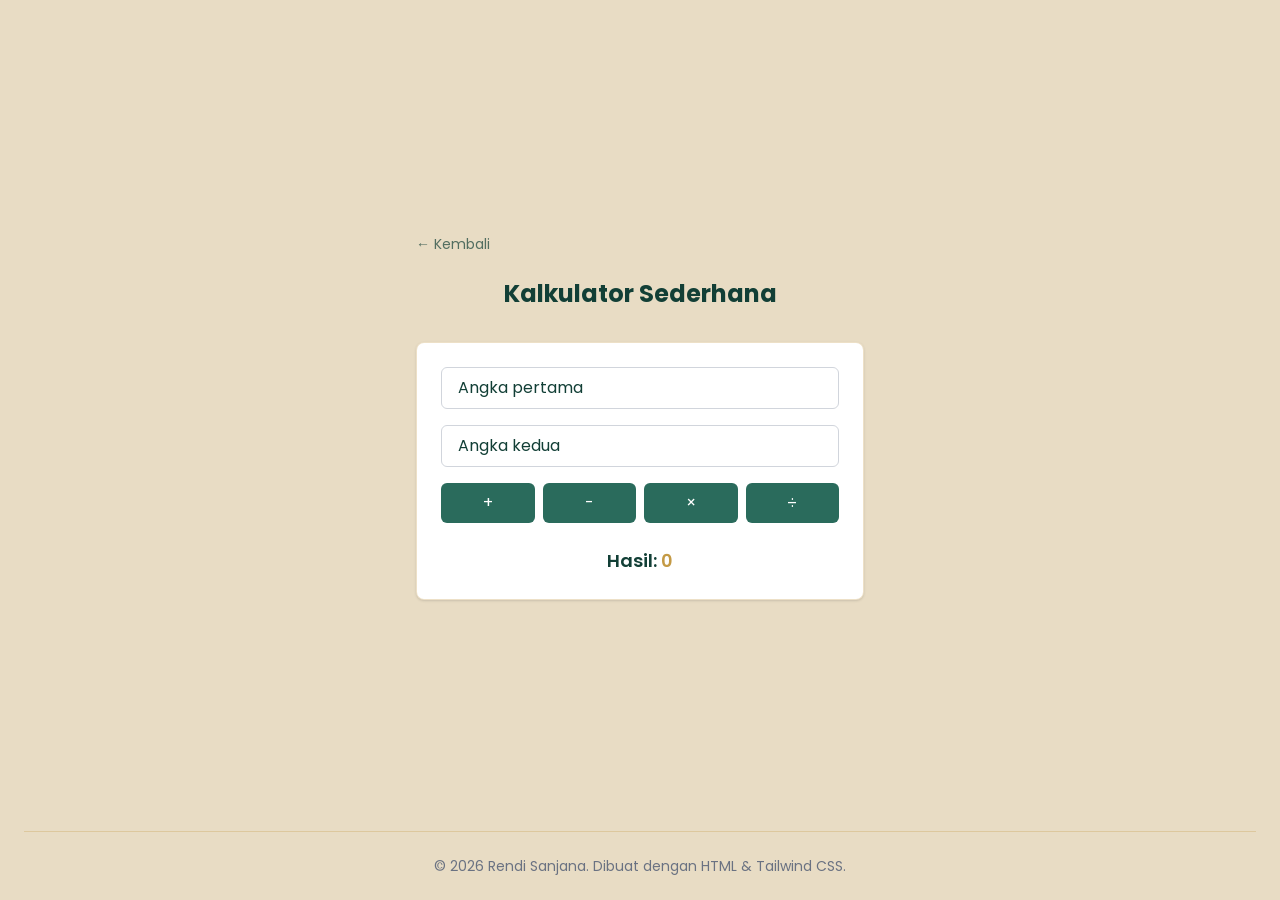
<file: kalkulator.html>
<!doctype html>
<html lang="id">
  <head>
    <meta charset="UTF-8" />
    <meta name="viewport" content="width=device-width, initial-scale=1.0" />
    <title>Kalkulator - Rendi Sanjana</title>
    <link rel="preconnect" href="https://fonts.googleapis.com" />
    <link
      href="https://fonts.googleapis.com/css2?family=Poppins:wght@400;500;600;700&display=swap"
      rel="stylesheet"
    />
    <link rel="stylesheet" href="src/style.css" />
    <link rel="icon" href="img/profil.jpg" />
    <link
      rel="icon"
      type="image/png"
      sizes="16x16"
      href="img/favicon-32x32.png"
    />
    <link rel="manifest" href="/site.webmanifest" />
    <style>
      body {
        font-family: "Poppins", sans-serif;
      }
    </style>
  </head>

  <body
    class="bg-[#E8DCC4] text-[#123F36] min-h-screen flex flex-col justify-between items-center px-6 pt-10"
  >
    <main class="w-full flex flex-col items-center flex-grow justify-center">
      <section class="max-w-md w-full">
        <a
          href="proyek.html"
          class="inline-block mb-6 text-sm text-[#123F36]/70 hover:text-[#123F36] transition"
          >&larr; Kembali</a
        >

        <h1 class="text-2xl font-bold text-center mb-8">
          Kalkulator Sederhana
        </h1>

        <div
          class="bg-white border border-[#C49A45]/30 rounded-lg p-6 flex flex-col gap-4 shadow-sm w-full"
        >
          <input
            id="angka1"
            type="number"
            placeholder="Angka pertama"
            class="w-full border border-gray-300 rounded-md px-4 py-2 focus:outline-none focus:border-[#2A6B5C]"
          />

          <input
            id="angka2"
            type="number"
            placeholder="Angka kedua"
            class="w-full border border-gray-300 rounded-md px-4 py-2 focus:outline-none focus:border-[#2A6B5C]"
          />

          <div class="grid grid-cols-4 gap-2">
            <button
              onclick="hitung('+')"
              class="bg-[#2A6B5C] text-white rounded-md py-2 hover:bg-[#123F36] transition"
            >
              +
            </button>
            <button
              onclick="hitung('-')"
              class="bg-[#2A6B5C] text-white rounded-md py-2 hover:bg-[#123F36] transition"
            >
              -
            </button>
            <button
              onclick="hitung('*')"
              class="bg-[#2A6B5C] text-white rounded-md py-2 hover:bg-[#123F36] transition"
            >
              &times;
            </button>
            <button
              onclick="hitung('/')"
              class="bg-[#2A6B5C] text-white rounded-md py-2 hover:bg-[#123F36] transition"
            >
              &divide;
            </button>
          </div>

          <p class="text-center text-lg font-semibold mt-2">
            Hasil: <span id="hasil" class="text-[#C49A45]">0</span>
          </p>
          <!-- pesan error -->
          <p id="pesanError" class="text-center text-red-500 text-sm hidden">
            &lt;---hurup kecil ---&gt;
          </p>
        </div>
      </section>
    </main>

    <!-- footer -->
    <footer
      class="w-full text-center py-6 mt-10 text-sm text-gray-500 border-t border-[#C49A45]/30"
    >
      <p>&copy; 2026 Rendi Sanjana. Dibuat dengan HTML &amp; Tailwind CSS.</p>
    </footer>

    <script src="kalkulator.js"></script>
  </body>
</html>
</file>
<file: src/style.css>
/*! tailwindcss v4.3.3 | MIT License | https://tailwindcss.com */
@layer properties;
@layer theme, base, components, utilities;
@layer theme {
  :root, :host {
    --font-sans: -apple-system, BlinkMacSystemFont, "Segoe UI", Roboto, "Helvetica Neue",
      "Noto Sans", Arial, sans-serif, "Apple Color Emoji", "Segoe UI Emoji",
      "Segoe UI Symbol", "Noto Color Emoji";
    --font-mono: ui-monospace, SFMono-Regular, Menlo, Monaco, Consolas, "Liberation Mono",
      "Courier New", monospace;
    --color-red-500: oklch(63.7% 0.237 25.331);
    --color-green-600: oklch(62.7% 0.194 149.214);
    --color-blue-600: oklch(54.6% 0.245 262.881);
    --color-gray-200: oklch(92.8% 0.006 264.531);
    --color-gray-300: oklch(87.2% 0.01 258.338);
    --color-gray-400: oklch(70.7% 0.022 261.325);
    --color-gray-500: oklch(55.1% 0.027 264.364);
    --color-gray-600: oklch(44.6% 0.03 256.802);
    --color-gray-800: oklch(27.8% 0.033 256.848);
    --color-gray-900: oklch(21% 0.034 264.665);
    --color-black: #000;
    --color-white: #fff;
    --spacing: 0.25rem;
    --container-md: 28rem;
    --container-lg: 32rem;
    --container-2xl: 42rem;
    --container-3xl: 48rem;
    --container-4xl: 56rem;
    --container-5xl: 64rem;
    --text-xs: 0.75rem;
    --text-xs--line-height: calc(1 / 0.75);
    --text-sm: 0.875rem;
    --text-sm--line-height: calc(1.25 / 0.875);
    --text-base: 1rem;
    --text-base--line-height: calc(1.5 / 1);
    --text-lg: 1.125rem;
    --text-lg--line-height: calc(1.75 / 1.125);
    --text-xl: 1.25rem;
    --text-xl--line-height: calc(1.75 / 1.25);
    --text-2xl: 1.5rem;
    --text-2xl--line-height: calc(2 / 1.5);
    --text-3xl: 1.875rem;
    --text-3xl--line-height: calc(2.25 / 1.875);
    --text-4xl: 2.25rem;
    --text-4xl--line-height: calc(2.5 / 2.25);
    --text-5xl: 3rem;
    --text-5xl--line-height: 1;
    --font-weight-semibold: 600;
    --font-weight-bold: 700;
    --tracking-wide: 0.025em;
    --leading-relaxed: 1.625;
    --radius-md: 0.375rem;
    --radius-lg: 0.5rem;
    --radius-2xl: 1rem;
    --ease-in-out: cubic-bezier(0.4, 0, 0.2, 1);
    --default-transition-duration: 150ms;
    --default-transition-timing-function: cubic-bezier(0.4, 0, 0.2, 1);
    --default-font-family: var(--font-sans);
    --default-mono-font-family: var(--font-mono);
  }
}
@layer base {
  *, ::after, ::before, ::backdrop, ::file-selector-button {
    box-sizing: border-box;
    margin: 0;
    padding: 0;
    border: 0 solid;
  }
  html, :host {
    line-height: 1.5;
    -webkit-text-size-adjust: 100%;
    tab-size: 4;
    font-family: var(--default-font-family, -apple-system, BlinkMacSystemFont, "Segoe UI", Roboto, "Helvetica Neue", "Noto Sans", Arial, sans-serif, "Apple Color Emoji", "Segoe UI Emoji", "Segoe UI Symbol", "Noto Color Emoji");
    font-feature-settings: var(--default-font-feature-settings, normal);
    font-variation-settings: var(--default-font-variation-settings, normal);
    -webkit-tap-highlight-color: transparent;
  }
  hr {
    height: 0;
    color: inherit;
    border-top-width: 1px;
  }
  abbr:where([title]) {
    -webkit-text-decoration: underline dotted;
    text-decoration: underline dotted;
  }
  h1, h2, h3, h4, h5, h6 {
    font-size: inherit;
    font-weight: inherit;
  }
  a {
    color: inherit;
    -webkit-text-decoration: inherit;
    text-decoration: inherit;
  }
  b, strong {
    font-weight: bolder;
  }
  code, kbd, samp, pre {
    font-family: var(--default-mono-font-family, ui-monospace, SFMono-Regular, Menlo, Monaco, Consolas, "Liberation Mono", "Courier New", monospace);
    font-feature-settings: var(--default-mono-font-feature-settings, normal);
    font-variation-settings: var(--default-mono-font-variation-settings, normal);
    font-size: 1em;
  }
  small {
    font-size: 80%;
  }
  sub, sup {
    font-size: 75%;
    line-height: 0;
    position: relative;
    vertical-align: baseline;
  }
  sub {
    bottom: -0.25em;
  }
  sup {
    top: -0.5em;
  }
  table {
    text-indent: 0;
    border-color: inherit;
    border-collapse: collapse;
  }
  :-moz-focusring:where(:not(iframe)) {
    outline: auto;
  }
  progress {
    vertical-align: baseline;
  }
  summary {
    display: list-item;
  }
  ol, ul, menu {
    list-style: none;
  }
  img, svg, video, canvas, audio, iframe, embed, object {
    display: block;
    vertical-align: middle;
  }
  img, video {
    max-width: 100%;
    height: auto;
  }
  button, input, select, optgroup, textarea, ::file-selector-button {
    font: inherit;
    font-feature-settings: inherit;
    font-variation-settings: inherit;
    letter-spacing: inherit;
    color: inherit;
    border-radius: 0;
    background-color: transparent;
    opacity: 1;
  }
  :where(select:is([multiple], [size])) optgroup {
    font-weight: bolder;
  }
  :where(select:is([multiple], [size])) optgroup option {
    padding-inline-start: 20px;
  }
  ::file-selector-button {
    margin-inline-end: 4px;
  }
  ::placeholder {
    opacity: 1;
  }
  @supports (not (-webkit-appearance: -apple-pay-button))  or (contain-intrinsic-size: 1px) {
    ::placeholder {
      color: currentcolor;
      @supports (color: color-mix(in lab, red, red)) {
        color: color-mix(in oklab, currentcolor 50%, transparent);
      }
    }
  }
  textarea {
    resize: vertical;
  }
  ::-webkit-search-decoration {
    -webkit-appearance: none;
  }
  ::-webkit-date-and-time-value {
    min-height: 1lh;
    text-align: inherit;
  }
  ::-webkit-datetime-edit {
    display: inline-flex;
  }
  ::-webkit-datetime-edit-fields-wrapper {
    padding: 0;
  }
  ::-webkit-datetime-edit, ::-webkit-datetime-edit-year-field, ::-webkit-datetime-edit-month-field, ::-webkit-datetime-edit-day-field, ::-webkit-datetime-edit-hour-field, ::-webkit-datetime-edit-minute-field, ::-webkit-datetime-edit-second-field, ::-webkit-datetime-edit-millisecond-field, ::-webkit-datetime-edit-meridiem-field {
    padding-block: 0;
  }
  ::-webkit-calendar-picker-indicator {
    line-height: 1;
  }
  :-moz-ui-invalid {
    box-shadow: none;
  }
  button, input:where([type="button"], [type="reset"], [type="submit"]), ::file-selector-button {
    appearance: button;
  }
  ::-webkit-inner-spin-button, ::-webkit-outer-spin-button {
    height: auto;
  }
  [hidden]:where(:not([hidden="until-found"])) {
    display: none !important;
  }
}
@layer utilities {
  .absolute {
    position: absolute;
  }
  .sticky {
    position: sticky;
  }
  .top-0 {
    top: 0px;
  }
  .top-full {
    top: 100%;
  }
  .left-0 {
    left: 0px;
  }
  .z-10 {
    z-index: 10;
  }
  .z-50 {
    z-index: 50;
  }
  .float-left {
    float: left;
  }
  .clear-both {
    clear: both;
  }
  .mx-auto {
    margin-inline: auto;
  }
  .mt-0 {
    margin-top: 0px;
  }
  .mt-1 {
    margin-top: var(--spacing);
  }
  .mt-2 {
    margin-top: calc(var(--spacing) * 2);
  }
  .mt-3 {
    margin-top: calc(var(--spacing) * 3);
  }
  .mt-4 {
    margin-top: calc(var(--spacing) * 4);
  }
  .mt-6 {
    margin-top: calc(var(--spacing) * 6);
  }
  .mt-8 {
    margin-top: calc(var(--spacing) * 8);
  }
  .mt-10 {
    margin-top: calc(var(--spacing) * 10);
  }
  .mt-12 {
    margin-top: calc(var(--spacing) * 12);
  }
  .mt-16 {
    margin-top: calc(var(--spacing) * 16);
  }
  .mt-24 {
    margin-top: calc(var(--spacing) * 24);
  }
  .mb-1 {
    margin-bottom: var(--spacing);
  }
  .mb-2 {
    margin-bottom: calc(var(--spacing) * 2);
  }
  .mb-4 {
    margin-bottom: calc(var(--spacing) * 4);
  }
  .mb-5 {
    margin-bottom: calc(var(--spacing) * 5);
  }
  .mb-6 {
    margin-bottom: calc(var(--spacing) * 6);
  }
  .mb-8 {
    margin-bottom: calc(var(--spacing) * 8);
  }
  .mb-10 {
    margin-bottom: calc(var(--spacing) * 10);
  }
  .mb-14 {
    margin-bottom: calc(var(--spacing) * 14);
  }
  .block {
    display: block;
  }
  .flex {
    display: flex;
  }
  .grid {
    display: grid;
  }
  .hidden {
    display: none;
  }
  .inline-block {
    display: inline-block;
  }
  .table {
    display: table;
  }
  .h-7 {
    height: calc(var(--spacing) * 7);
  }
  .h-40 {
    height: calc(var(--spacing) * 40);
  }
  .h-48 {
    height: calc(var(--spacing) * 48);
  }
  .h-full {
    height: 100%;
  }
  .min-h-screen {
    min-height: 100vh;
  }
  .w-7 {
    width: calc(var(--spacing) * 7);
  }
  .w-48 {
    width: calc(var(--spacing) * 48);
  }
  .w-full {
    width: 100%;
  }
  .max-w-2xl {
    max-width: var(--container-2xl);
  }
  .max-w-3xl {
    max-width: var(--container-3xl);
  }
  .max-w-4xl {
    max-width: var(--container-4xl);
  }
  .max-w-5xl {
    max-width: var(--container-5xl);
  }
  .max-w-md {
    max-width: var(--container-md);
  }
  .min-w-\[250px\] {
    min-width: 250px;
  }
  .min-w-\[300px\] {
    min-width: 300px;
  }
  .flex-1 {
    flex: 1;
  }
  .flex-shrink {
    flex-shrink: 1;
  }
  .shrink-0 {
    flex-shrink: 0;
  }
  .flex-grow {
    flex-grow: 1;
  }
  .border-collapse {
    border-collapse: collapse;
  }
  .resize {
    resize: both;
  }
  .grid-cols-1 {
    grid-template-columns: repeat(1, minmax(0, 1fr));
  }
  .grid-cols-2 {
    grid-template-columns: repeat(2, minmax(0, 1fr));
  }
  .grid-cols-4 {
    grid-template-columns: repeat(4, minmax(0, 1fr));
  }
  .flex-col {
    flex-direction: column;
  }
  .flex-row {
    flex-direction: row;
  }
  .flex-wrap {
    flex-wrap: wrap;
  }
  .items-center {
    align-items: center;
  }
  .justify-between {
    justify-content: space-between;
  }
  .justify-center {
    justify-content: center;
  }
  .justify-items-center {
    justify-items: center;
  }
  .gap-2 {
    gap: calc(var(--spacing) * 2);
  }
  .gap-4 {
    gap: calc(var(--spacing) * 4);
  }
  .gap-5 {
    gap: calc(var(--spacing) * 5);
  }
  .gap-6 {
    gap: calc(var(--spacing) * 6);
  }
  .gap-10 {
    gap: calc(var(--spacing) * 10);
  }
  .gap-x-10 {
    column-gap: calc(var(--spacing) * 10);
  }
  .gap-y-10 {
    row-gap: calc(var(--spacing) * 10);
  }
  .overflow-hidden {
    overflow: hidden;
  }
  .rounded-2xl {
    border-radius: var(--radius-2xl);
  }
  .rounded-full {
    border-radius: calc(infinity * 1px);
  }
  .rounded-lg {
    border-radius: var(--radius-lg);
  }
  .rounded-md {
    border-radius: var(--radius-md);
  }
  .border {
    border-style: var(--tw-border-style);
    border-width: 1px;
  }
  .border-4 {
    border-style: var(--tw-border-style);
    border-width: 4px;
  }
  .border-t {
    border-top-style: var(--tw-border-style);
    border-top-width: 1px;
  }
  .border-r-2 {
    border-right-style: var(--tw-border-style);
    border-right-width: 2px;
  }
  .border-b {
    border-bottom-style: var(--tw-border-style);
    border-bottom-width: 1px;
  }
  .border-b-2 {
    border-bottom-style: var(--tw-border-style);
    border-bottom-width: 2px;
  }
  .border-l-2 {
    border-left-style: var(--tw-border-style);
    border-left-width: 2px;
  }
  .border-\[\#C49A45\] {
    border-color: #C49A45;
  }
  .border-\[\#C49A45\]\/30 {
    border-color: color-mix(in oklab, #C49A45 30%, transparent);
  }
  .border-black {
    border-color: var(--color-black);
  }
  .border-gray-200 {
    border-color: var(--color-gray-200);
  }
  .border-gray-300 {
    border-color: var(--color-gray-300);
  }
  .bg-\[\#2A6B5C\] {
    background-color: #2A6B5C;
  }
  .bg-\[\#123F36\] {
    background-color: #123F36;
  }
  .bg-\[\#E8DCC4\] {
    background-color: #E8DCC4;
  }
  .bg-blue-600 {
    background-color: var(--color-blue-600);
  }
  .bg-gray-200 {
    background-color: var(--color-gray-200);
  }
  .bg-white {
    background-color: var(--color-white);
  }
  .object-cover {
    object-fit: cover;
  }
  .p-6 {
    padding: calc(var(--spacing) * 6);
  }
  .px-3 {
    padding-inline: calc(var(--spacing) * 3);
  }
  .px-4 {
    padding-inline: calc(var(--spacing) * 4);
  }
  .px-5 {
    padding-inline: calc(var(--spacing) * 5);
  }
  .px-6 {
    padding-inline: calc(var(--spacing) * 6);
  }
  .py-1 {
    padding-block: var(--spacing);
  }
  .py-2 {
    padding-block: calc(var(--spacing) * 2);
  }
  .py-3 {
    padding-block: calc(var(--spacing) * 3);
  }
  .py-4 {
    padding-block: calc(var(--spacing) * 4);
  }
  .py-6 {
    padding-block: calc(var(--spacing) * 6);
  }
  .py-10 {
    padding-block: calc(var(--spacing) * 10);
  }
  .py-20 {
    padding-block: calc(var(--spacing) * 20);
  }
  .pt-4 {
    padding-top: calc(var(--spacing) * 4);
  }
  .pt-10 {
    padding-top: calc(var(--spacing) * 10);
  }
  .pr-0 {
    padding-right: 0px;
  }
  .pr-8 {
    padding-right: calc(var(--spacing) * 8);
  }
  .pr-32 {
    padding-right: calc(var(--spacing) * 32);
  }
  .pb-1 {
    padding-bottom: var(--spacing);
  }
  .pb-10 {
    padding-bottom: calc(var(--spacing) * 10);
  }
  .pl-0 {
    padding-left: 0px;
  }
  .pl-6 {
    padding-left: calc(var(--spacing) * 6);
  }
  .pl-8 {
    padding-left: calc(var(--spacing) * 8);
  }
  .pl-32 {
    padding-left: calc(var(--spacing) * 32);
  }
  .text-center {
    text-align: center;
  }
  .text-justify {
    text-align: justify;
  }
  .text-left {
    text-align: left;
  }
  .text-right {
    text-align: right;
  }
  .text-2xl {
    font-size: var(--text-2xl);
    line-height: var(--tw-leading, var(--text-2xl--line-height));
  }
  .text-3xl {
    font-size: var(--text-3xl);
    line-height: var(--tw-leading, var(--text-3xl--line-height));
  }
  .text-4xl {
    font-size: var(--text-4xl);
    line-height: var(--tw-leading, var(--text-4xl--line-height));
  }
  .text-base {
    font-size: var(--text-base);
    line-height: var(--tw-leading, var(--text-base--line-height));
  }
  .text-lg {
    font-size: var(--text-lg);
    line-height: var(--tw-leading, var(--text-lg--line-height));
  }
  .text-sm {
    font-size: var(--text-sm);
    line-height: var(--tw-leading, var(--text-sm--line-height));
  }
  .text-xl {
    font-size: var(--text-xl);
    line-height: var(--tw-leading, var(--text-xl--line-height));
  }
  .text-xs {
    font-size: var(--text-xs);
    line-height: var(--tw-leading, var(--text-xs--line-height));
  }
  .font-bold {
    --tw-font-weight: var(--font-weight-bold);
    font-weight: var(--font-weight-bold);
  }
  .font-semibold {
    --tw-font-weight: var(--font-weight-semibold);
    font-weight: var(--font-weight-semibold);
  }
  .break-all {
    word-break: break-all;
  }
  .text-\[\#123F36\] {
    color: #123F36;
  }
  .text-\[\#123F36\]\/70 {
    color: color-mix(in oklab, #123F36 70%, transparent);
  }
  .text-\[\#C49A45\] {
    color: #C49A45;
  }
  .text-\[\#E8DCC4\] {
    color: #E8DCC4;
  }
  .text-black {
    color: var(--color-black);
  }
  .text-blue-600 {
    color: var(--color-blue-600);
  }
  .text-gray-400 {
    color: var(--color-gray-400);
  }
  .text-gray-500 {
    color: var(--color-gray-500);
  }
  .text-gray-600 {
    color: var(--color-gray-600);
  }
  .text-gray-800 {
    color: var(--color-gray-800);
  }
  .text-red-500 {
    color: var(--color-red-500);
  }
  .text-white {
    color: var(--color-white);
  }
  .underline {
    text-decoration-line: underline;
  }
  .shadow-lg {
    --tw-shadow: 0 10px 15px -3px var(--tw-shadow-color, rgb(0 0 0 / 0.1)), 0 4px 6px -4px var(--tw-shadow-color, rgb(0 0 0 / 0.1));
    box-shadow: var(--tw-inset-shadow), var(--tw-inset-ring-shadow), var(--tw-ring-offset-shadow), var(--tw-ring-shadow), var(--tw-shadow);
  }
  .shadow-sm {
    --tw-shadow: 0 1px 3px 0 var(--tw-shadow-color, rgb(0 0 0 / 0.1)), 0 1px 2px -1px var(--tw-shadow-color, rgb(0 0 0 / 0.1));
    box-shadow: var(--tw-inset-shadow), var(--tw-inset-ring-shadow), var(--tw-ring-offset-shadow), var(--tw-ring-shadow), var(--tw-shadow);
  }
  .outline {
    outline-style: var(--tw-outline-style);
    outline-width: 1px;
  }
  .transition {
    transition-property: color, background-color, border-color, outline-color, text-decoration-color, fill, stroke, --tw-gradient-from, --tw-gradient-via, --tw-gradient-to, opacity, box-shadow, transform, translate, scale, rotate, filter, -webkit-backdrop-filter, backdrop-filter, display, content-visibility, overlay, pointer-events;
    transition-timing-function: var(--tw-ease, var(--default-transition-timing-function));
    transition-duration: var(--tw-duration, var(--default-transition-duration));
  }
  .transition-all {
    transition-property: all;
    transition-timing-function: var(--tw-ease, var(--default-transition-timing-function));
    transition-duration: var(--tw-duration, var(--default-transition-duration));
  }
  @media (hover: hover) {
    .hover\:-translate-y-1:hover {
      --tw-translate-y: calc(var(--spacing) * -1);
      translate: var(--tw-translate-x) var(--tw-translate-y);
    }
    .hover\:border-blue-600:hover {
      border-color: var(--color-blue-600);
    }
    .hover\:bg-\[\#2A6B5C\]:hover {
      background-color: #2A6B5C;
    }
    .hover\:bg-\[\#123F36\]:hover {
      background-color: #123F36;
    }
    .hover\:text-\[\#123F36\]:hover {
      color: #123F36;
    }
    .hover\:text-\[\#C49A45\]:hover {
      color: #C49A45;
    }
    .hover\:text-blue-600:hover {
      color: var(--color-blue-600);
    }
    .hover\:text-white:hover {
      color: var(--color-white);
    }
    .hover\:underline:hover {
      text-decoration-line: underline;
    }
    .hover\:shadow-lg:hover {
      --tw-shadow: 0 10px 15px -3px var(--tw-shadow-color, rgb(0 0 0 / 0.1)), 0 4px 6px -4px var(--tw-shadow-color, rgb(0 0 0 / 0.1));
      box-shadow: var(--tw-inset-shadow), var(--tw-inset-ring-shadow), var(--tw-ring-offset-shadow), var(--tw-ring-shadow), var(--tw-shadow);
    }
  }
  .focus\:border-\[\#2A6B5C\]:focus {
    border-color: #2A6B5C;
  }
  .focus\:outline-none:focus {
    --tw-outline-style: none;
    outline-style: none;
  }
  @media (width >= 40rem) {
    .sm\:grid-cols-2 {
      grid-template-columns: repeat(2, minmax(0, 1fr));
    }
    .sm\:grid-cols-3 {
      grid-template-columns: repeat(3, minmax(0, 1fr));
    }
  }
  @media (width >= 48rem) {
    .md\:static {
      position: static;
    }
    .md\:mx-0 {
      margin-inline: 0px;
    }
    .md\:mt-16 {
      margin-top: calc(var(--spacing) * 16);
    }
    .md\:mt-24 {
      margin-top: calc(var(--spacing) * 24);
    }
    .md\:flex {
      display: flex;
    }
    .md\:hidden {
      display: none;
    }
    .md\:h-56 {
      height: calc(var(--spacing) * 56);
    }
    .md\:w-56 {
      width: calc(var(--spacing) * 56);
    }
    .md\:w-auto {
      width: auto;
    }
    .md\:grid-cols-2 {
      grid-template-columns: repeat(2, minmax(0, 1fr));
    }
    .md\:grid-cols-3 {
      grid-template-columns: repeat(3, minmax(0, 1fr));
    }
    .md\:flex-row {
      flex-direction: row;
    }
    .md\:justify-start {
      justify-content: flex-start;
    }
    .md\:gap-14 {
      gap: calc(var(--spacing) * 14);
    }
    .md\:gap-x-10 {
      column-gap: calc(var(--spacing) * 10);
    }
    .md\:gap-y-0 {
      row-gap: 0px;
    }
    .md\:border-r-2 {
      border-right-style: var(--tw-border-style);
      border-right-width: 2px;
    }
    .md\:border-b-0 {
      border-bottom-style: var(--tw-border-style);
      border-bottom-width: 0px;
    }
    .md\:bg-transparent {
      background-color: transparent;
    }
    .md\:p-0 {
      padding: 0px;
    }
    .md\:pt-0 {
      padding-top: 0px;
    }
    .md\:pr-8 {
      padding-right: calc(var(--spacing) * 8);
    }
    .md\:pb-0 {
      padding-bottom: 0px;
    }
    .md\:pl-8 {
      padding-left: calc(var(--spacing) * 8);
    }
    .md\:text-left {
      text-align: left;
    }
    .md\:text-right {
      text-align: right;
    }
    .md\:shadow-none {
      --tw-shadow: 0 0 #0000;
      box-shadow: var(--tw-inset-shadow), var(--tw-inset-ring-shadow), var(--tw-ring-offset-shadow), var(--tw-ring-shadow), var(--tw-shadow);
    }
  }
}
@property --tw-border-style {
  syntax: "*";
  inherits: false;
  initial-value: solid;
}
@property --tw-font-weight {
  syntax: "*";
  inherits: false;
}
@property --tw-shadow {
  syntax: "*";
  inherits: false;
  initial-value: 0 0 #0000;
}
@property --tw-shadow-color {
  syntax: "*";
  inherits: false;
}
@property --tw-shadow-alpha {
  syntax: "<percentage>";
  inherits: false;
  initial-value: 100%;
}
@property --tw-inset-shadow {
  syntax: "*";
  inherits: false;
  initial-value: 0 0 #0000;
}
@property --tw-inset-shadow-color {
  syntax: "*";
  inherits: false;
}
@property --tw-inset-shadow-alpha {
  syntax: "<percentage>";
  inherits: false;
  initial-value: 100%;
}
@property --tw-ring-color {
  syntax: "*";
  inherits: false;
}
@property --tw-ring-shadow {
  syntax: "*";
  inherits: false;
  initial-value: 0 0 #0000;
}
@property --tw-inset-ring-color {
  syntax: "*";
  inherits: false;
}
@property --tw-inset-ring-shadow {
  syntax: "*";
  inherits: false;
  initial-value: 0 0 #0000;
}
@property --tw-ring-inset {
  syntax: "*";
  inherits: false;
}
@property --tw-ring-offset-width {
  syntax: "<length>";
  inherits: false;
  initial-value: 0px;
}
@property --tw-ring-offset-color {
  syntax: "*";
  inherits: false;
  initial-value: #fff;
}
@property --tw-ring-offset-shadow {
  syntax: "*";
  inherits: false;
  initial-value: 0 0 #0000;
}
@property --tw-outline-style {
  syntax: "*";
  inherits: false;
  initial-value: solid;
}
@property --tw-translate-x {
  syntax: "*";
  inherits: false;
  initial-value: 0;
}
@property --tw-translate-y {
  syntax: "*";
  inherits: false;
  initial-value: 0;
}
@property --tw-translate-z {
  syntax: "*";
  inherits: false;
  initial-value: 0;
}
@layer properties {
  @supports ((-webkit-hyphens: none) and (not (margin-trim: inline))) or ((-moz-orient: inline) and (not (color:rgb(from red r g b)))) {
    *, ::before, ::after, ::backdrop {
      --tw-border-style: solid;
      --tw-font-weight: initial;
      --tw-shadow: 0 0 #0000;
      --tw-shadow-color: initial;
      --tw-shadow-alpha: 100%;
      --tw-inset-shadow: 0 0 #0000;
      --tw-inset-shadow-color: initial;
      --tw-inset-shadow-alpha: 100%;
      --tw-ring-color: initial;
      --tw-ring-shadow: 0 0 #0000;
      --tw-inset-ring-color: initial;
      --tw-inset-ring-shadow: 0 0 #0000;
      --tw-ring-inset: initial;
      --tw-ring-offset-width: 0px;
      --tw-ring-offset-color: #fff;
      --tw-ring-offset-shadow: 0 0 #0000;
      --tw-outline-style: solid;
      --tw-translate-x: 0;
      --tw-translate-y: 0;
      --tw-translate-z: 0;
    }
  }
}
</file>
